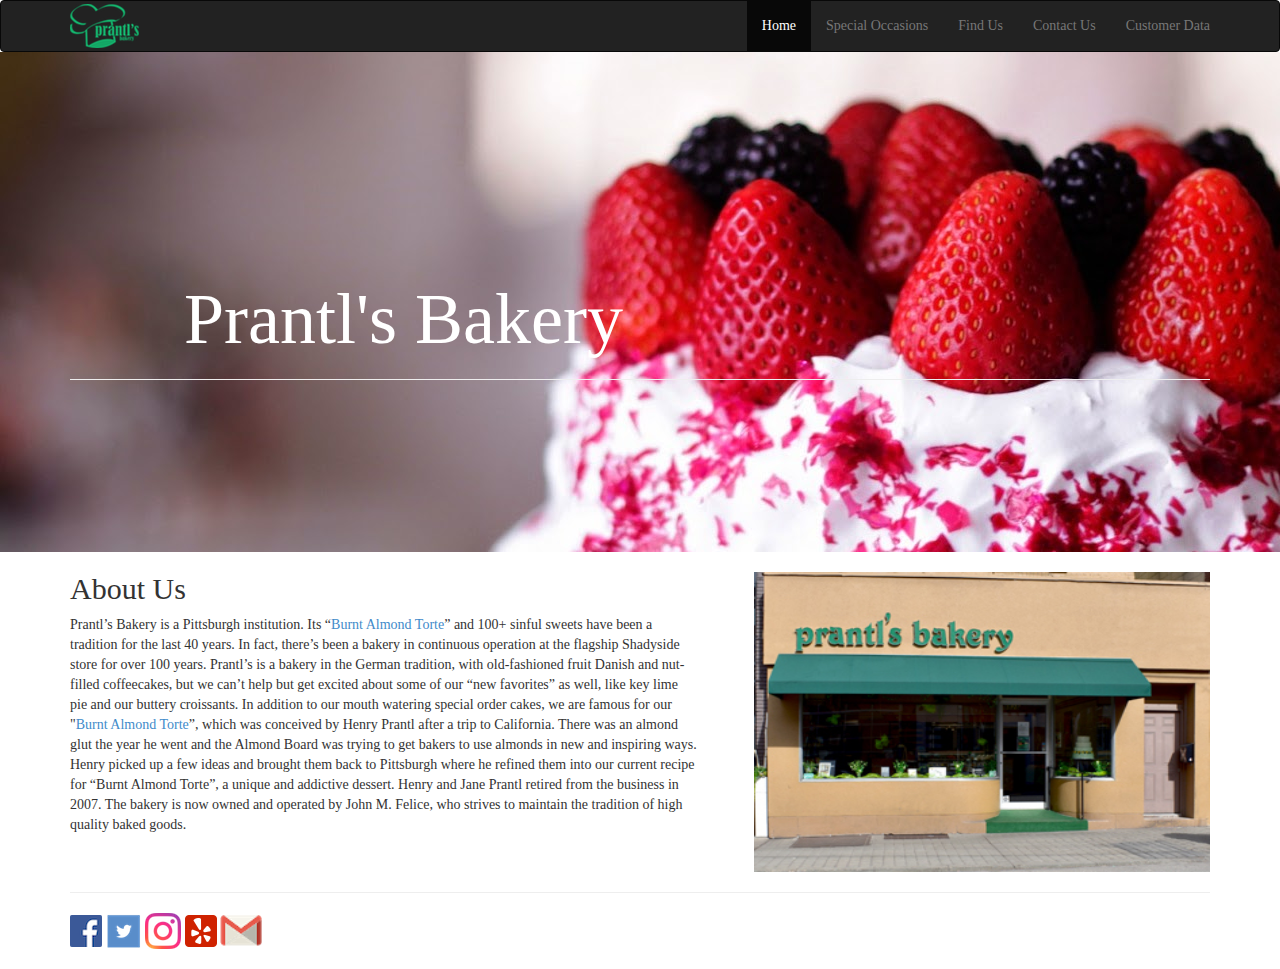
<file: index.html>
<!DOCTYPE html>
<html lang="en">

<head>
    
    <title>Prantl's Bakery</title>
    <meta charset = "utf-8">
    <meta name="author" content="Miheer Lele">
    <meta name="keywords" content="Carnegie Mellon University,Information Systems,Web Development Project">
    <meta name="description" content="Miheer Lele Web Development">

    <!-- External Links to CSS files -->
    <link rel="stylesheet" href="css/bootstrap.min.css">
    <link rel="stylesheet" media="all" type="text/css" href="css/styles.css">
    <link rel="stylesheet" media="all" type="text/css" href="css/jquery-ui.css">

    <!-- External Links to mobile CSS files -->
    <link rel="stylesheet" media="screen and (max-width: 480px)" href="css/stylemobile.css">



</head>
    <!-- I talked to Prof Q about using the Bootstrap Navbar -->
    <body>
        <div class="navbar navbar-inverse"> <!-- Bootstrap Navbar class -->
            <div class="container"> <!-- Centers the contents --> 
                <a class="navbar-brand logo-up" href="index.html"><img src="images/logo-small.png"></a>
                <ul class="nav navbar-nav navbar-right">
                    <li class="active"><a href="index.html">Home</a></li>
                    <li><a href="occasions.html">Special Occasions</a></li>
                    <li><a href="findus.html">Find Us</a></li>
                    <li><a href="contact.html">Contact Us</a></li>
                    <li><a href="employees.html">Customer Data</a></li>
                </ul>
            </div> <!-- Container -->
        </div><!-- Navbar -->

        <div id="hero-home">
            <div class="container">
                <h1>Prantl's Bakery</h1>
                <hr/>
            </div>
        </div>
        
        <div class="container">
            <div class="about">
                <h2>About Us</h2>
                <p>Prantl’s Bakery is a Pittsburgh institution. Its “<a href="torte.html">Burnt Almond Torte</a>” and 100+ sinful sweets have been a tradition for the last 40 years. In fact, there’s been a bakery in continuous operation at the flagship Shadyside store for over 100 years. Prantl’s is a bakery in the German tradition, with old-fashioned fruit Danish and nut-filled coffeecakes, but we can’t help but get excited about some of our “new favorites” as well, like key lime pie and our buttery croissants. In addition to our mouth watering special order cakes, we are famous for our "<a href="torte.html">Burnt Almond Torte</a>”, which was conceived by Henry Prantl after a trip to California. There was an almond glut the year he went and the Almond Board was trying to get bakers to use almonds in new and inspiring ways. Henry picked up a few ideas and brought them back to Pittsburgh where he refined them into our current recipe for “Burnt Almond Torte”, a unique and addictive dessert.

                Henry and Jane Prantl retired from the business in 2007. The bakery is now owned and operated by John M. Felice, who strives to maintain the tradition of high quality baked goods.</p>
            </div>
            <div class="slideshow">
                <img src="images/slideshow1.jpg" class="mySlides">
                <img src="images/slideshow2.jpg" class="mySlides">
                <img src="images/slideshow3.jpg" class="mySlides">
                <img src="images/slideshow4.jpg" class="mySlides">
            </div>
        </div><!-- container -->


    

        <footer>
            <div class="container">
                <!-- Icons from www.iconfinder.com -->
                <hr/>
                <a href="https://www.facebook.com/PrantlsBakery" target="_blank"><img src="images/facebook.png"></a>
                <a href="https://twitter.com/prantlsbakery" target="_blank"><img src="images/twitter.png"></a>
                <a href="https://www.instagram.com/prantls_bakery/" target="_blank"><img src="images/instagram.png"></a>
                <a href="https://www.yelp.com/biz/prantls-bakery-pittsburgh" target="_blank"><img src="images/yelp.png"></a>
                <a href="contact.html"><img src="images/email.png"></a>
            </div>

        </footer>
    


    </body>

    <!-- External Javascript Links -->
    <!-- These are at the bottom because the slideshow breaks if they are not -->
    <script type="text/javascript" src="js/jquery-3.2.1.min.js"></script>
    <script type="text/javascript" src="js/scripts.js"></script>
    <script type="text/javascript" src="js/jquery-ui.js"></script>

</html>
</file>
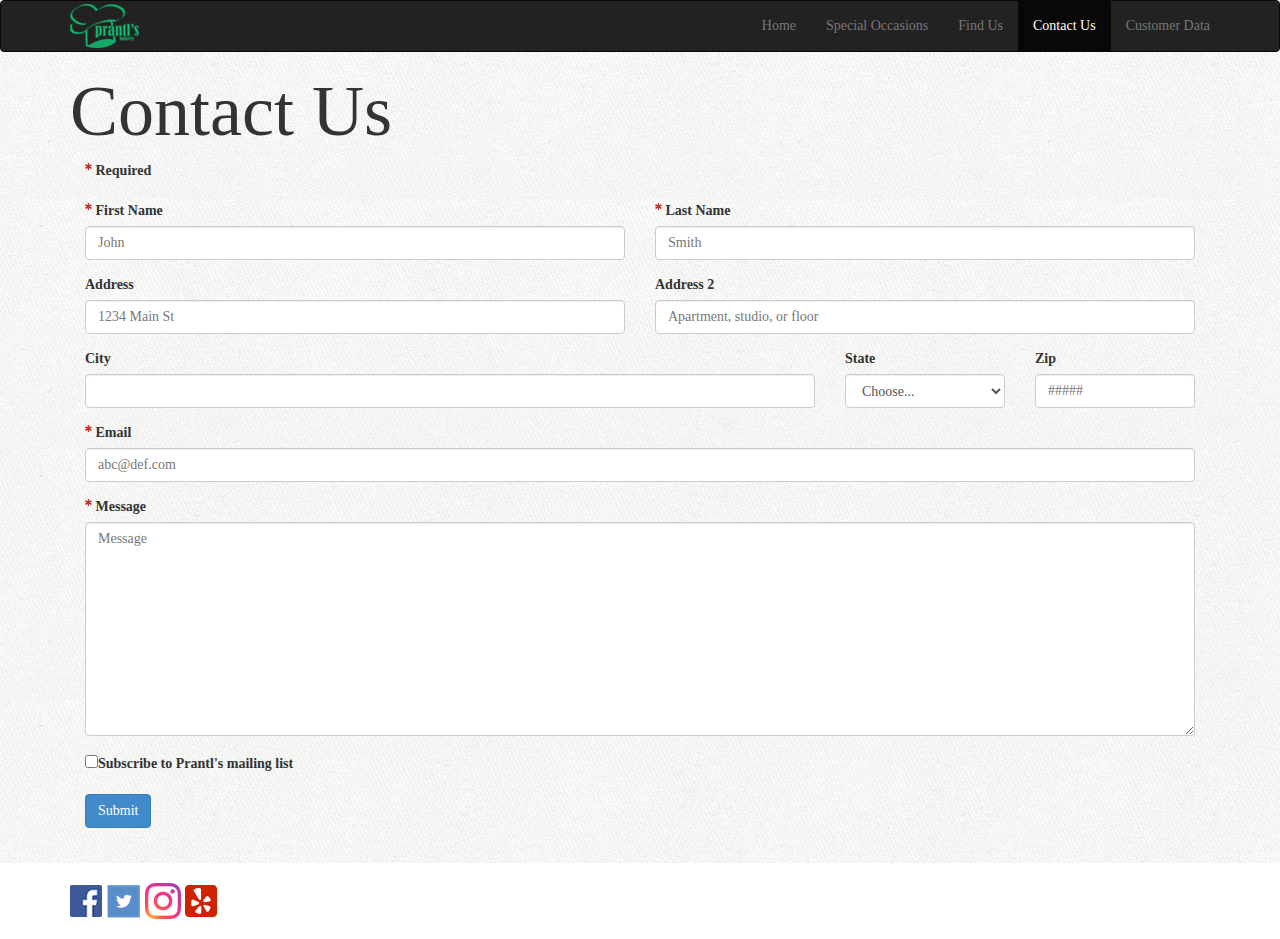
<file: contact.html>
<!DOCTYPE html>
<html lang="en">

<head>
    
    <title>Contact Us</title>
    <meta charset = "utf-8">
    <meta name="author" content="Miheer Lele">
    <meta name="keywords" content="Carnegie Mellon University,Information Systems,Web Development Project">
    <meta name="description" content="Miheer Lele Web Development">

    <!-- External Links to CSS files -->
    <link rel="stylesheet" href="css/bootstrap.min.css">
    <link rel="stylesheet" media="all" type="text/css" href="css/styles.css">
    <link rel="stylesheet" media="all" type="text/css" href="css/jquery-ui.css">

</head>
    <!-- I talked to Prof Q about using the Bootstrap Navbar -->
    <body>
        <div class="navbar navbar-inverse"> <!-- Bootstrap Navbar class -->
            <div class="container"> <!-- Centers the contents --> 
                <a class="navbar-brand logo-up" href="index.html"><img src="images/logo-small.png"></a>
                <ul class="nav navbar-nav navbar-right">
                    <li><a href="index.html">Home</a></li>
                    <li><a href="occasions.html">Special Occasions</a></li>
                    <li><a href="findus.html">Find Us</a></li>
                    <li class="active"><a href="contact.html">Contact Us</a></li>
                    <li><a href="employees.html">Customer Data</a></li>
                </ul>
            </div> <!-- Container -->
        </div><!-- Navbar -->

        <div id="hero-findus">
            <div class="container">
                <h2>Contact Us</h2>
                <!-- Classes taken from https://getbootstrap.com/docs/4.0/components/forms/ -->
                <form action="mailto:infoneeded@prantlsbakery.com">
                    
                    <div class="form-row">
                        <div class="form-group col-sm-12">
                            <img src="images/required.png">
                            <label>Required</label>
                        </div><!-- Col -->
                    </div><!-- Row -->
                    <div class="form-row">
                        <div class="form-group col-sm-6">
                            <img src="images/required.png">
                            <label>First Name</label>
                            <input type="text" name="firstname" placeholder="John" class="form-control" required>
                        </div><!-- Col -->
                        <div class="form-group col-sm-6">
                            <img src="images/required.png">
                            <label>Last Name</label>
                            <input type="text" name="lastname" class="form-control" placeholder="Smith" required>
                        </div>
                    </div><!-- Row -->
                    <div class="form-row">
                        <div class="form-group col-sm-6">
                            <label>Address</label>
                            <input type="text" class="form-control" placeholder="1234 Main St">
                        </div>
                        <div class="form-group col-sm-6">
                            <label>Address 2</label>
                            <input type="text" class="form-control" placeholder="Apartment, studio, or floor">
                        </div>
                    </div>
                    <div class="form-row">
                        <div class="form-group col-sm-8">
                            <label>City</label>
                            <input type="text" class="form-control">
                        </div>
                        <div class="form-group col-sm-2">
                            <label>State</label>
                            <select id="inputState" class="form-control">
                                <option selected>Choose...</option>
                                <option>Pennsylvania</option>
                                <option>New York</option>
                                <option>Ohio</option>
                                <option>Virginia</option>
                            </select>
                        </div>
                        <div class="form-group col-sm-2">
                            <label>Zip</label>
                            <input type="text" pattern="[0-9]{5}" name="zipcode" placeholder="#####" maxlength="5" class="form-control"">
                        </div>
                    </div>
                    <div class="form-row">
                        <div class="form-group col-sm-12">
                            <img src="images/required.png">
                            <label>Email</label>
                            <input type="email" name="email" class="form-control" placeholder="abc@def.com" required>
                        </div>
                    </div>
                    <div class="form-row">
                        <div class="form-group col-sm-12">
                            <img src="images/required.png">
                            <label>Message</label>
                            <textarea rows="10" cols="50" required class="form-control" placeholder="Message"></textarea>
                        </div>
                    </div>
                    <div class="form-row">
                        <div class="form-group col-sm-12">
                            <input type="checkbox" name="subscribe"><label>Subscribe to Prantl's mailing list</label>
                        </div>
                    </div>
                    <div class="form-row">
                        <div class="form-group col-sm-12">
                            <button type="submit" class="btn btn-primary">Submit</button>
                        </div>
                    </div>
                </form>
            </div><br/>
        </div>
        <br/>


        <footer>
            <div class="container">
                <!-- Icons from www.iconfinder.com -->
                <a href="https://www.facebook.com/PrantlsBakery" target="_blank"><img src="images/facebook.png"></a>
                <a href="https://twitter.com/prantlsbakery" target="_blank"><img src="images/twitter.png"></a>
                <a href="https://www.instagram.com/prantls_bakery/" target="_blank"><img src="images/instagram.png"></a>
                <a href="https://www.yelp.com/biz/prantls-bakery-pittsburgh" target="_blank"><img src="images/yelp.png"></a>
            </div>

        </footer>
    



    </body>

    <!-- External Javascript Links -->
    <script type="text/javascript" src="js/jquery-3.2.1.min.js"></script>
    <script type="text/javascript" src="js/scripts.js"></script>
    <script type="text/javascript" src="js/jquery-ui.js"></script>

</html>
</file>
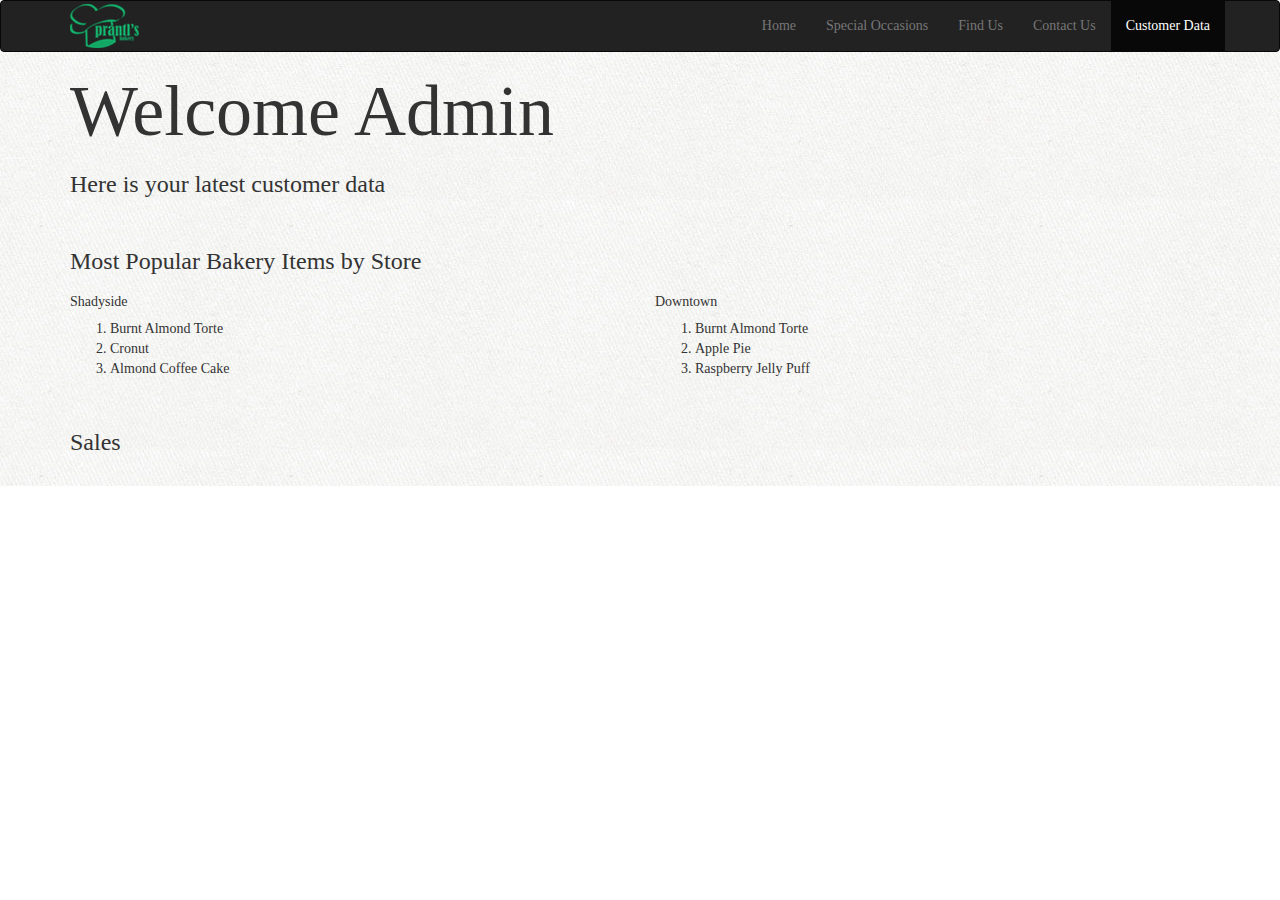
<file: employees.html>
<!DOCTYPE html>
<html lang="en">

<head>
    
    <title>Customer Data</title>
    <meta charset = "utf-8">
    <meta name="author" content="Miheer Lele">
    <meta name="keywords" content="Carnegie Mellon University,Information Systems,Web Development Project">
    <meta name="description" content="Miheer Lele Web Development">

    <!-- External Links to CSS files -->
    <link rel="stylesheet" href="css/bootstrap.min.css">
    <link rel="stylesheet" media="all" type="text/css" href="css/styles.css">
    <link rel="stylesheet" media="all" type="text/css" href="css/jquery-ui.css">



</head>
    <!-- I talked to Prof Q about using the Bootstrap Navbar -->
    <body>
        <div class="navbar navbar-inverse"> <!-- Bootstrap Navbar class -->
            <div class="container"> <!-- Centers the contents --> 
                <a class="navbar-brand logo-up" href="index.html"><img src="images/logo-small.png"></a>
                <ul class="nav navbar-nav navbar-right">
                    <li><a href="index.html">Home</a></li>
                    <li><a href="occasions.html">Special Occasions</a></li>
                    <li><a href="findus.html">Find Us</a></li>
                    <li><a href="contact.html">Contact Us</a></li>
                    <li class="active"><a href="employees.html">Customer Data</a></li>
                </ul>
            </div> <!-- Container -->
        </div><!-- Navbar -->

        <div id="hero-findus">
            <div class="container">
                <h2>Welcome Admin</h2>
                <h3>Here is your latest customer data</h3>
                <div id="container-graph3"></div>
                <br/>
                <h3>Most Popular Bakery Items by Store</h3>
                <div class="row">
                    <div class="col-sm-6">
                        <h5>Shadyside</h5>
                        <ol>
                            <li>Burnt Almond Torte</li>
                            <li>Cronut</li>
                            <li>Almond Coffee Cake</li>
                        </ol>
                    </div>
                    <div class="col-sm-6">
                        <h5>Downtown</h5>
                        <ol>
                            <li>Burnt Almond Torte</li>
                            <li>Apple Pie</li>
                            <li>Raspberry Jelly Puff</li>
                        </ol>
                    </div><!-- Col -->
                </div><!-- Row -->
                <br/>
                <h3>Sales</h3>
                <div id="container-graph4"></div>
                <br/>
            </div><!-- Container -->
        </div><!-- Admin -->

    


    </body>
    <!-- External Javascript Links -->
    <script type="text/javascript" src="js/jquery-3.2.1.min.js"></script>
    <script type="text/javascript" src="js/scripts.js"></script>
    <script type="text/javascript" src="js/jquery-ui.js"></script>
    <script src="https://code.highcharts.com/highcharts.js"></script>
    <script src="https://code.highcharts.com/modules/exporting.js"></script>
    <script type="text/javascript">
    $(function(){
        $("#container-graph3").highcharts({
            chart: {
                plotBackgroundColor: null,
                plotBorderWidth: null,
                plotShadow: false,
                type: 'pie'
            },
            title: {
                text: 'Most Popular Bakery Items'
            },
            subtitle:{
                text: "Feburary 2018"
            },
            tooltip: {
                pointFormat: '{series.name}: <b>{point.percentage:.1f}%</b>'
            },
            plotOptions: {
                pie: {
                    allowPointSelect: true,
                    cursor: 'pointer',
                    dataLabels: {
                        enabled: true,
                        format: '<b>{point.name}</b>: {point.percentage:.1f} %',
                        style: {
                            color: (Highcharts.theme && Highcharts.theme.contrastTextColor) || 'black'
                        }
                    }
                }
            },
            series: [{
                name: 'Percent of Sales',
                colorByPoint: true,
                data: [{
                        name: 'Burnt Almond Torte',
                        y: 35.88,
                        sliced: true,
                        selected: true
                    }, {
                        name: 'Apple Pie',
                        y: 24.71
                    }, {
                        name: 'Cronut',
                        y: 13.42
                    }, {
                        name: 'Raspberry Jelly Puff',
                        y: 7.12
                    }, {
                        name: 'Coconut Macaroon',
                        y: 5.11
                    }, {
                        name: 'Almond Coffee Cake',
                        y: 4.20
                    }, {
                        name: 'Toasted Almond Gobs',
                        y: 4.18
                    }, {
                        name: 'Marble Cake',
                        y: 3.36
                    }, {
                        name: 'Cinnamon Bread',
                        y: 2.02
                    }]
                }]
            });
        });
    </script>
    <script type="text/javascript">
    $(function(){
        $("#container-graph4").highcharts({
            chart: {
                plotBackgroundColor: null,
                plotBorderWidth: null,
                plotShadow: false,
                type: 'pie'
            },
            title: {
                text: 'Sales by Outlet'
            },
            subtitle:{
                text: "Feburary 2018"
            },
            tooltip: {
                pointFormat: '{series.name}: <b>{point.percentage:.1f}%</b>'
            },
            plotOptions: {
                pie: {
                    allowPointSelect: true,
                    cursor: 'pointer',
                    dataLabels: {
                        enabled: true,
                        format: '<b>{point.name}</b>: {point.percentage:.1f} %',
                        style: {
                            color: (Highcharts.theme && Highcharts.theme.contrastTextColor) || 'black'
                        }
                    }
                }
            },
            series: [{
                name: 'Sales',
                colorByPoint: true,
                data: [{
                        name: 'Shadyside',
                        y: 47.88,
                        sliced: true,
                        selected: true
                    }, {
                        name: 'Downtown',
                        y: 32.49
                    }, {
                        name: 'Online',
                        y: 19.63
                    }]
                }]
            });
        });
    </script>


</html>
</file>
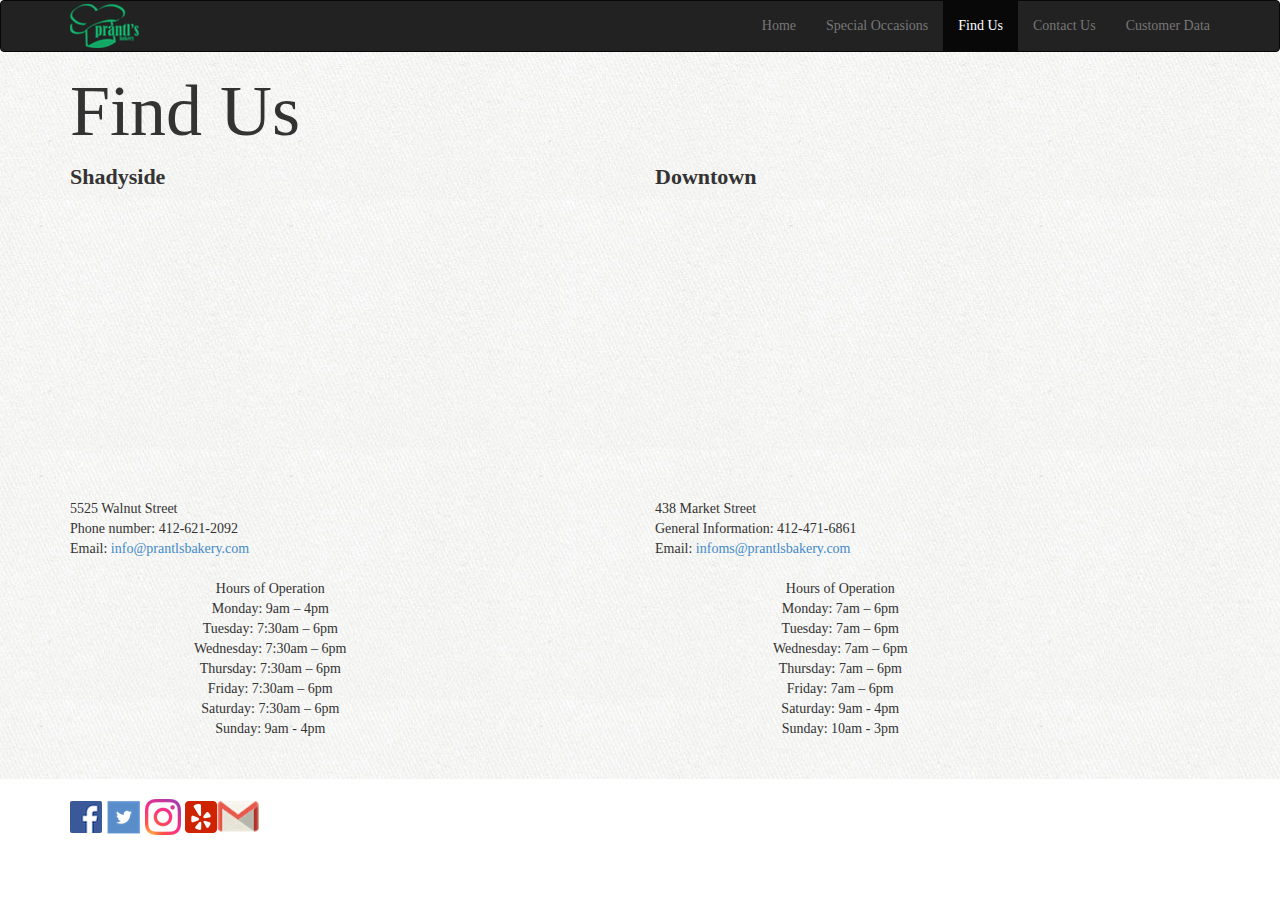
<file: findus.html>
<!DOCTYPE html>
<html lang="en">

<head>
    
    <title>Find Us</title>
    <meta charset = "utf-8">
    <meta name="author" content="Miheer Lele">
    <meta name="keywords" content="Carnegie Mellon University,Information Systems,Web Development Project">
    <meta name="description" content="Miheer Lele Web Development">

    <!-- External Links to CSS files -->
    <link rel="stylesheet" href="css/bootstrap.min.css">
    <link rel="stylesheet" media="all" type="text/css" href="css/styles.css">
    <link rel="stylesheet" media="all" type="text/css" href="css/jquery-ui.css">
    
    

</head>
    <!-- I talked to Prof Q about using the Bootstrap Navbar -->
    <body>
        <div class="navbar navbar-inverse"> <!-- Bootstrap Navbar class -->
            <div class="container"> <!-- Centers the contents --> 
                <a class="navbar-brand logo-up" href="index.html"><img src="images/logo-small.png"></a>
                <ul class="nav navbar-nav navbar-right">
                    <li><a href="index.html">Home</a></li>
                    <li><a href="occasions.html">Special Occasions</a></li>
                    <li class="active"><a href="findus.html">Find Us</a></li>
                    <li><a href="contact.html">Contact Us</a></li>
                    <li><a href="employees.html">Customer Data</a></li>
                </ul>
            </div> <!-- Container -->
        </div><!-- Navbar -->

        <div id="hero-findus">
            <div class="container">
                <h2>Find Us</h2>
                <table>
                    <tr>
                        <th>Shadyside</th>
                        <th>Downtown</th>
                    </tr>
                    <tr>
                        <td><iframe src="https://www.google.com/maps/embed?pb=!1m18!1m12!1m3!1d3036.069695157282!2d-79.93505158445194!3d40.451594379361154!2m3!1f0!2f0!3f0!3m2!1i1024!2i768!4f13.1!3m3!1m2!1s0x8834f211aed70341%3A0x10db72884d553d04!2sPrantl&#39;s+Bakery!5e0!3m2!1sen!2sus!4v1521587140682" width="400" height="300" frameborder="0" style="border:0" allowfullscreen></iframe></td>
                        <td><iframe src="https://www.google.com/maps/embed?pb=!1m18!1m12!1m3!1d3036.542356955936!2d-80.00426918445221!3d40.44113147936244!2m3!1f0!2f0!3f0!3m2!1i1024!2i768!4f13.1!3m3!1m2!1s0x8834f15696baf219%3A0x9e8bccef10009784!2sPrantl&#39;s+Bakery!5e0!3m2!1sen!2sus!4v1521587097061" width="400" height="300" frameborder="0" style="border:0" allowfullscreen></iframe></td>
                    </tr>
                    <tr>
                        <td>5525 Walnut Street</td>
                        <td>438 Market Street</td>
                    </tr>
                    <tr>
                        <td>Phone number: 412-621-2092</td>
                        <td>General Information: 412-471-6861</td>
                    </tr>
                    <tr>
                        <td>Email: <a href="mailto:info@prantlsbakery.com">info@prantlsbakery.com</a></td>
                        <td>Email: <a href="mailto:infoms@prantlsbakery.com">infoms@prantlsbakery.com</a></td>
                    </tr>
                </table>
                <br/>
                <table class="center">
                    <tr>
                        <td>Hours of Operation</td>
                        <td>Hours of Operation</td>
                    </tr>
                    <tr>
                        <td>Monday: 9am – 4pm</td>
                        <td>Monday: 7am – 6pm</td>
                    </tr>
                    <tr>
                        <td>Tuesday: 7:30am – 6pm</td>
                        <td>Tuesday: 7am – 6pm</td>
                    </tr>
                    <tr>
                        <td>Wednesday: 7:30am – 6pm</td>
                        <td>Wednesday: 7am – 6pm</td>
                    </tr>
                    <tr>
                        <td>Thursday: 7:30am – 6pm</td>
                        <td>Thursday: 7am – 6pm</td>
                    </tr>
                    <tr>
                        <td>Friday: 7:30am – 6pm</td>
                        <td>Friday: 7am – 6pm</td>
                    </tr>
                    <tr>
                        <td>Saturday: 7:30am – 6pm</td>
                        <td>Saturday: 9am - 4pm</td>
                    </tr>
                    <tr>
                        <td>Sunday: 9am - 4pm</td>
                        <td>Sunday: 10am - 3pm</td>
                    </tr>
                </table>
                <br/>
                <div id="container-graph1"></div>
                <div id="container-graph2"></div>

            </div>
        </div>
        <br/>

        <footer>
            <div class="container">
                <!-- Icons from www.iconfinder.com -->
                <a href="https://www.facebook.com/PrantlsBakery" target="_blank"><img src="images/facebook.png"></a>
                <a href="https://twitter.com/prantlsbakery" target="_blank"><img src="images/twitter.png"></a>
                <a href="https://www.instagram.com/prantls_bakery/" target="_blank"><img src="images/instagram.png"></a>
                <a href="https://www.yelp.com/biz/prantls-bakery-pittsburgh" target="_blank"><img src="images/yelp.png"></a
                <a href="contact.html"><img src="images/email.png"></a>

            </div>

        </footer>
    


    </body>

    <!-- External Javascript Links -->
    <script type="text/javascript" src="js/jquery-3.2.1.min.js"></script>
    <script type="text/javascript" src="js/scripts.js"></script>
    <script type="text/javascript" src="js/jquery-ui.js"></script>
    <script src="http://code.highcharts.com/highcharts.js"></script>
    <script src="http://code.highcharts.com/modules/exporting.js"></script>
    <script type="text/javascript">
    $(function(){
        $("#container-graph1").highcharts({
            title: {
                text: "Popular times for Prantl's Bakery"
            },

            subtitle: {
                text: 'Shadyside Location'
            },

            yAxis: {
                title: {
                    text: 'Number of People'
                }
            },

            xAxis: {
                    title: {
                        text: "Time"
                },
                categories: ["7am", "8am", "9am", "10am", "11am", "12pm", "1pm",                        "2pm", "3pm", "4pm", "5pm"]
            },

            tooltip: {
                valueSuffix: " people per day (on average)"
            },

            legend: {
                layout: 'vertical',
                align: 'right',
                verticalAlign: 'middle'
            },


            series: [{
                    name: "Shadyside",
                data: [10,8,24,5,7,32,16,18,27,39,32]
            }],
        });
    });
    </script>
    <script type="text/javascript">
    $(function(){
        $("#container-graph2").highcharts({
            title: {
                text: "Popular times for Prantl's Bakery"
            },

            subtitle: {
                text: 'Downtown Location'
            },

            yAxis: {
                title: {
                    text: 'Number of People'
                }
            },

            xAxis: {
                    title: {
                        text: "Time"
                },
                categories: ["7am", "8am", "9am", "10am", "11am", "12pm", "1pm",                        "2pm", "3pm", "4pm", "5pm"]
            },

            tooltip: {
                valueSuffix: " people per day (on average)"
            },

            legend: {
                layout: 'vertical',
                align: 'right',
                verticalAlign: 'middle'
            },


            series: [{
                    name: "Downtown",
                data: [24,12,16,8,11,19,15,18,13,21,35]
            }],
        });
    });
    </script>

</html>
</file>
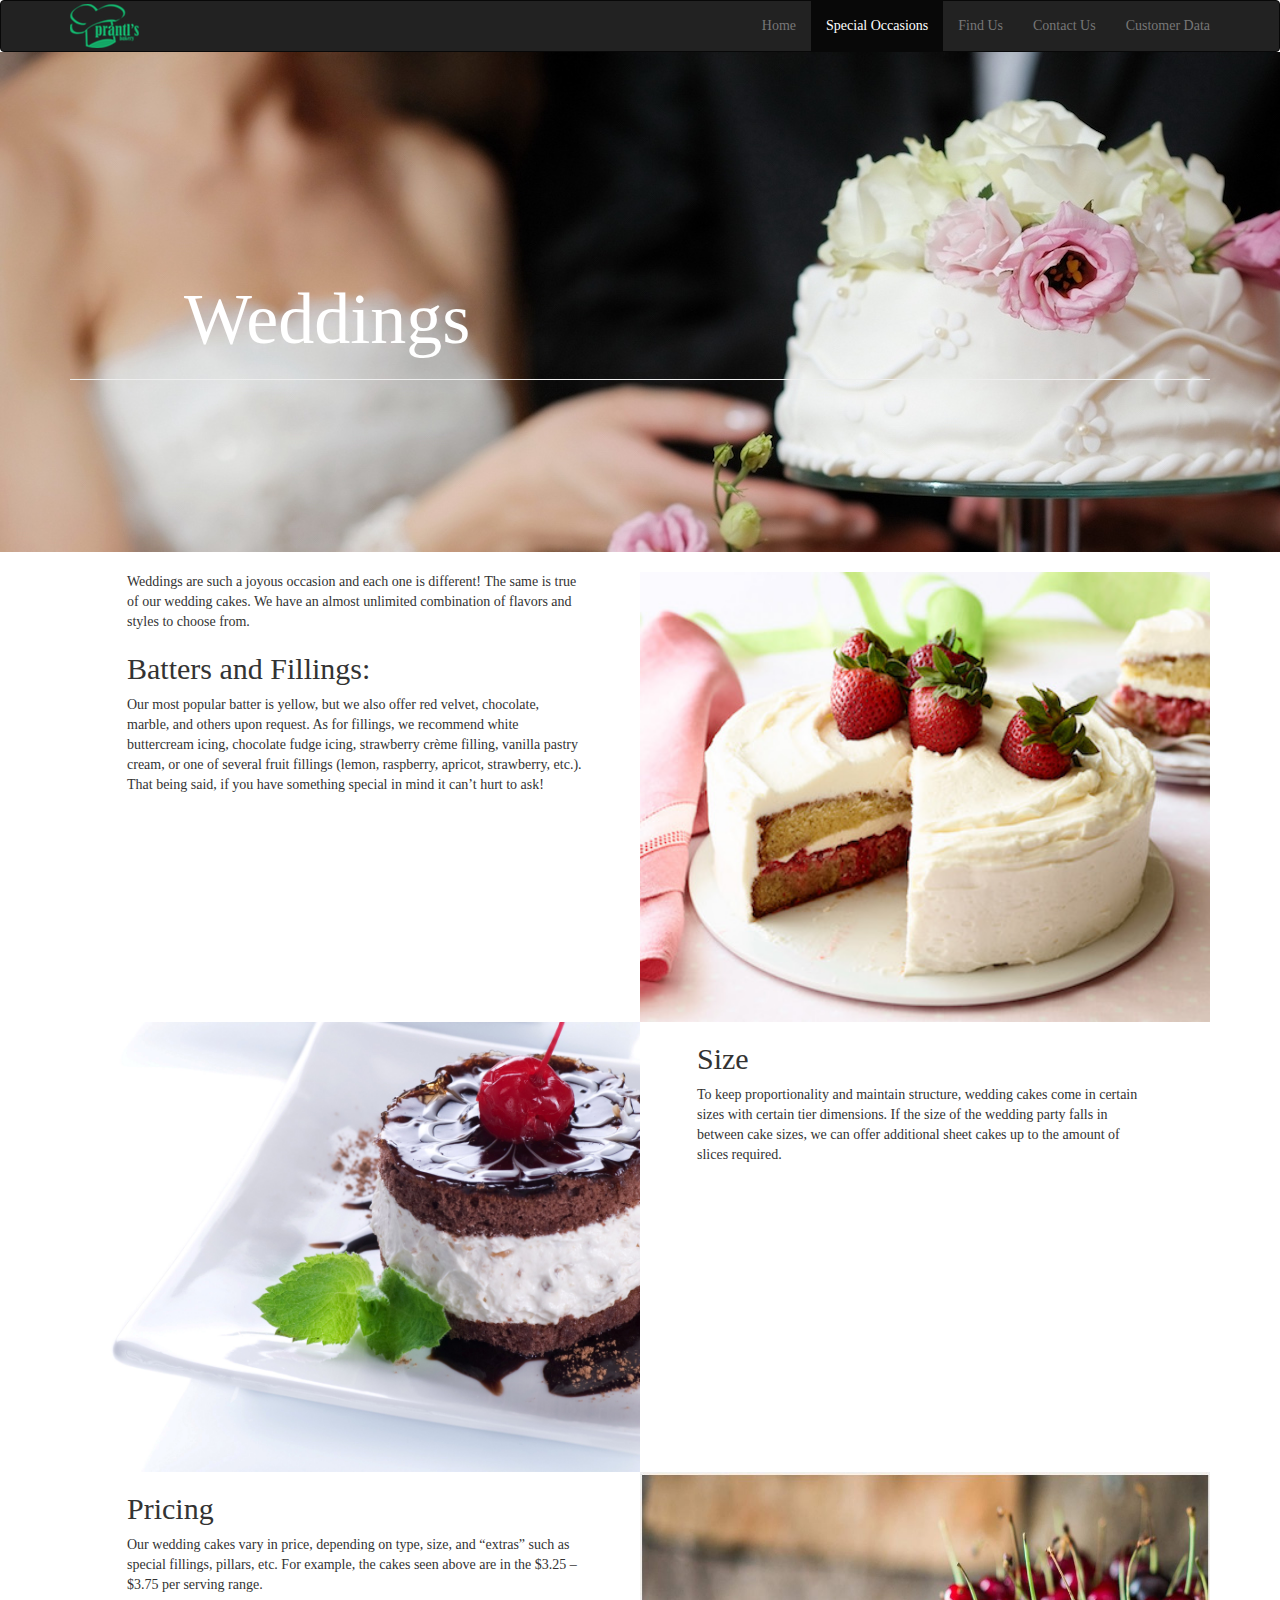
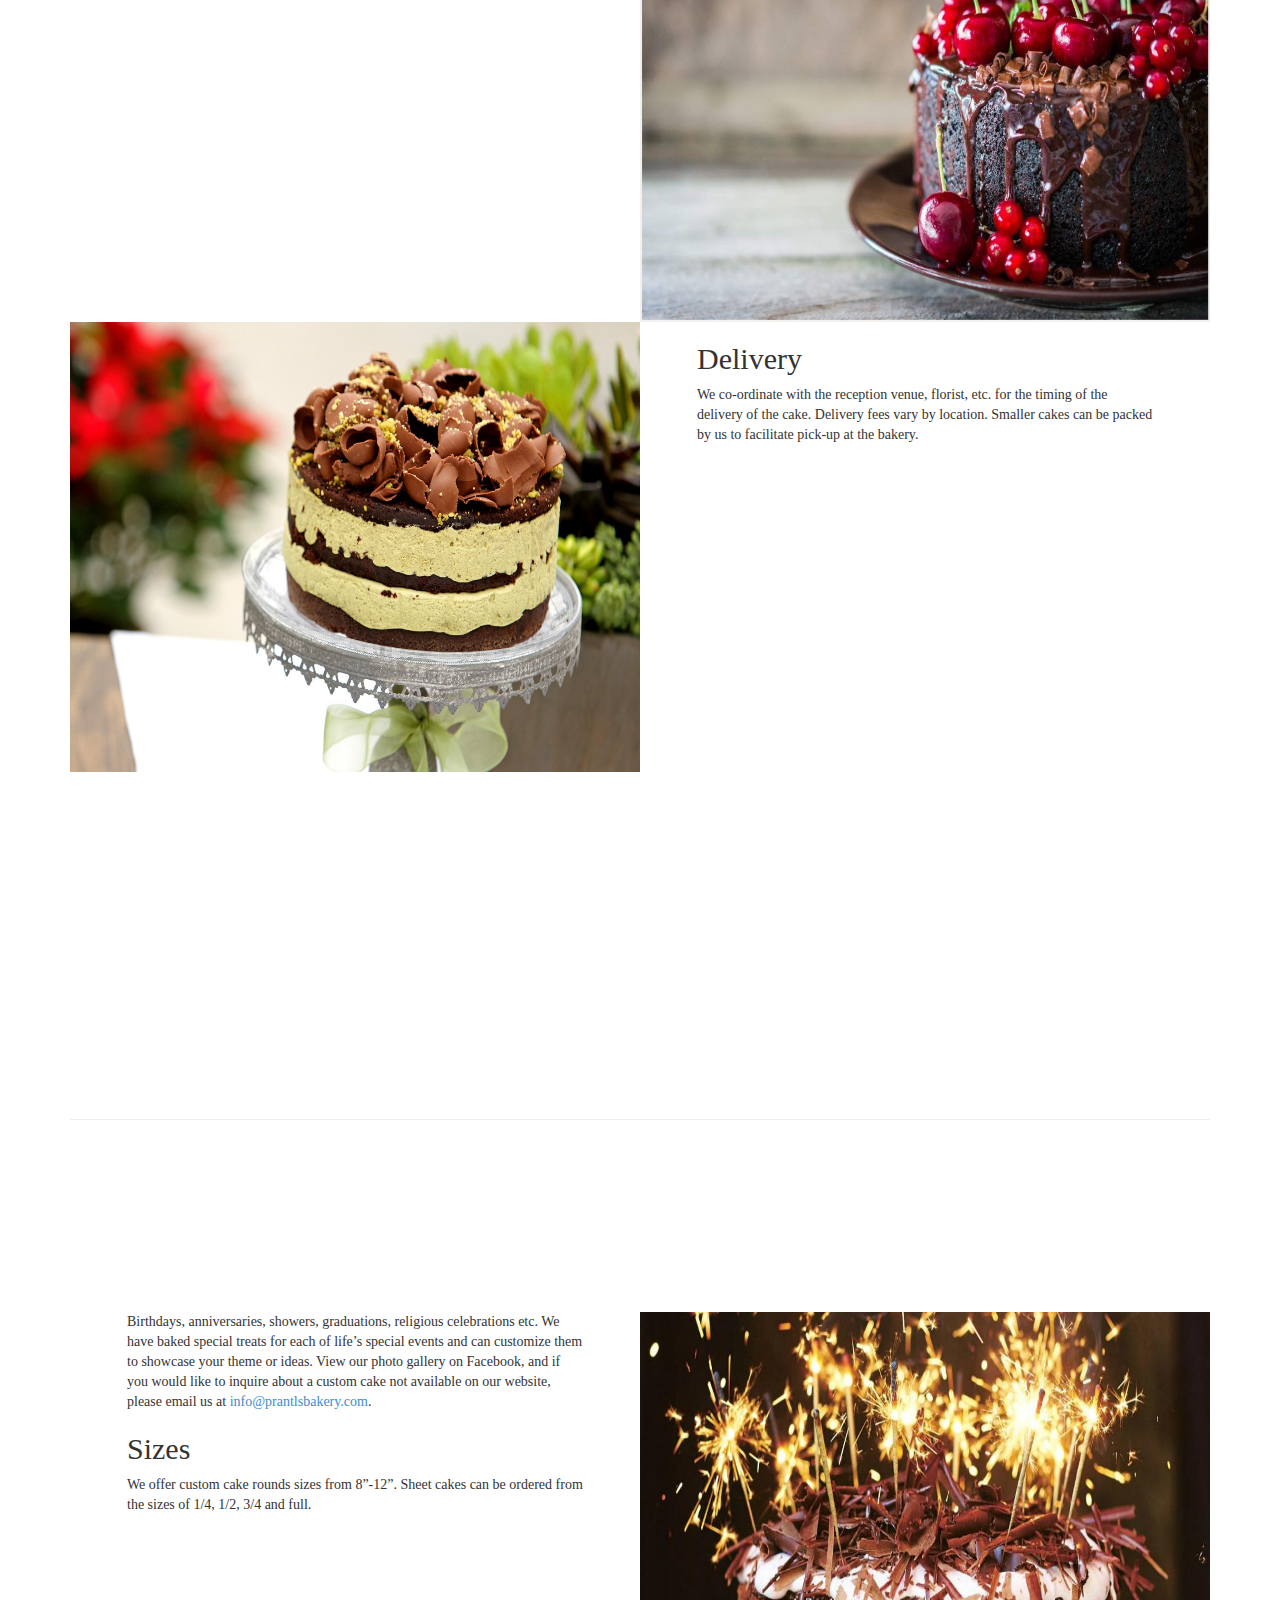
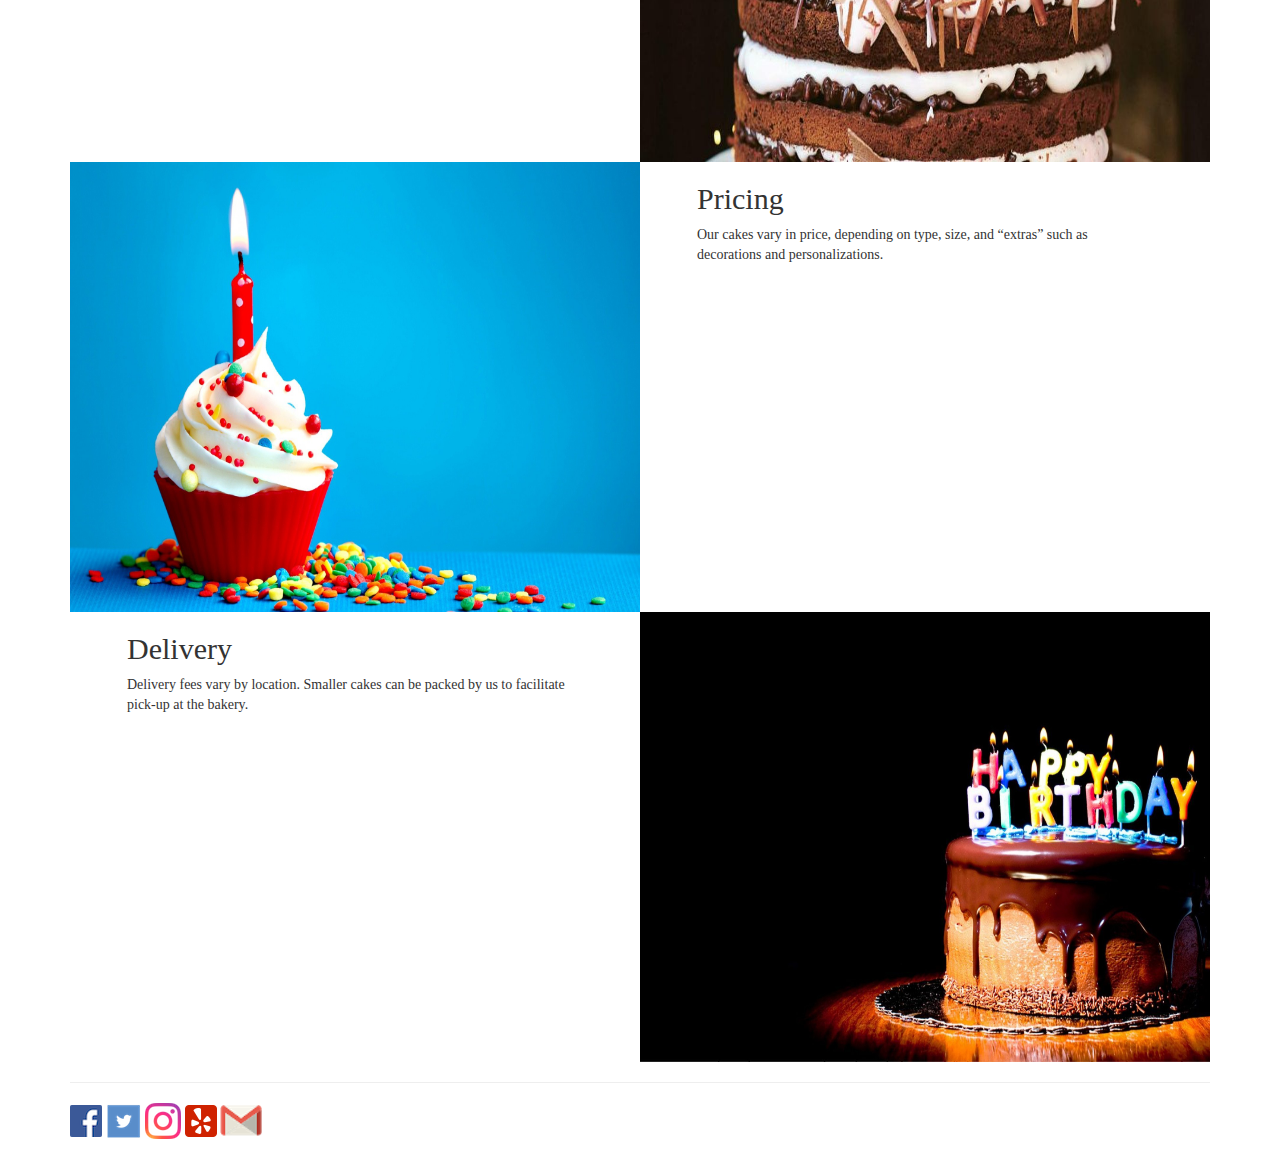
<file: occasions.html>
<!DOCTYPE html>
<html lang="en">

<head>
    
    <title>Special Occasions</title>
    <meta charset = "utf-8">
    <meta name="author" content="Miheer Lele">
    <meta name="keywords" content="Carnegie Mellon University,Information Systems,Web Development Project">
    <meta name="description" content="Miheer Lele Web Development">

    <!-- External Links to CSS files -->
    <link rel="stylesheet" href="css/bootstrap.min.css">
    <link rel="stylesheet" media="all" type="text/css" href="css/styles.css">
    <link rel="stylesheet" media="all" type="text/css" href="css/jquery-ui.css">
    

</head>
    <!-- I talked to Prof Q about using the Bootstrap Navbar -->
    <body>
        <div class="navbar navbar-inverse"> <!-- Bootstrap Navbar class -->
            <div class="container"> <!-- Centers the contents --> 
                <a class="navbar-brand logo-up" href="index.html"><img src="images/logo-small.png"></a>
                <ul class="nav navbar-nav navbar-right">
                    <li><a href="index.html">Home</a></li>
                    <li class="active"><a href="occasions.html">Special Occasions</a></li>
                    <li><a href="findus.html">Find Us</a></li>
                    <li><a href="contact.html">Contact Us</a></li>
                    <li><a href="employees.html">Customer Data</a></li>
                </ul>
            </div> <!-- Container -->
        </div><!-- Navbar -->

        <div id="hero-occasions">
            <div class="container">
                <h1>Weddings</h1>
                <hr/>
            </div>
        </div>
        <br/>

        <div class="container"> 
            <div class="wedding-left">
                <p>Weddings are such a joyous occasion and each one is different! The same is true of our wedding cakes. We have an almost unlimited combination of flavors and styles to choose from.</p>
                <h2>Batters and Fillings:</h2>
                <p>Our most popular batter is yellow, but we also offer red velvet, chocolate, marble, and others upon request. As for fillings, we recommend white buttercream icing, chocolate fudge icing, strawberry crème filling, vanilla pastry cream, or one of several fruit fillings (lemon, raspberry, apricot, strawberry, etc.). That being said, if you have something special in mind it can’t hurt to ask!</p>
            </div>
            <img src="images/wedding1.jpg" class="wedding-right-img">

            <div class="wedding-right">
                <h2>Size</h2>
                <p>To keep proportionality and maintain structure, wedding cakes come in certain sizes with certain tier dimensions. If the size of the wedding party falls in between cake sizes, we can offer additional sheet cakes up to the amount of slices required.</p>
            </div>
            <img src="images/wedding2.jpg" class="wedding-left-img">

            <div class="wedding-left">
                <h2>Pricing</h2>
                <p>Our wedding cakes vary in price, depending on type, size, and “extras” such as special fillings, pillars, etc. For example, the cakes seen above are in the $3.25 – $3.75 per serving range.</p>
            </div>
            <img src="images/wedding3.jpg" class="wedding-right-img">

            <div class="wedding-right">
                <h2>Delivery</h2>
                <p>We co-ordinate with the reception venue, florist, etc. for the timing of the delivery of the cake. Delivery fees vary by location. Smaller cakes can be packed by us to facilitate pick-up at the bakery.</p>
            </div>
            <img src="images/wedding4.jpg" class="wedding-left-img">

        </div>

        <div id="hero2-occasions">
            <div class="container">
                <h1>Celebrations</h1>
                <hr/>
            </div>
        </div>
        <br/>

        <div class="container">
            <div class="wedding-left">
                <p>Birthdays, anniversaries, showers, graduations, religious celebrations etc. We have baked special treats for each of life’s special events and can customize them to showcase your theme or ideas. View our photo gallery on Facebook, and if you would like to inquire about a custom cake not available on our website, please email us at <a href="mailto:info@prantlsbakery.com">info@prantlsbakery.com</a>.</p>
                <h2>Sizes</h2>
                <p>We offer custom cake rounds sizes from 8”-12”. Sheet cakes can be ordered from the sizes of 1/4, 1/2, 3/4 and full.</p>
            </div>
            <img src="images/celebration1.jpg" class="wedding-right-img">

            <div class="wedding-right">
                <h2>Pricing</h2>
                <p>Our cakes vary in price, depending on type, size, and “extras” such as decorations and personalizations. </p>
            </div>
            <img src="images/celebration2.jpg" class="wedding-left-img">

            <div class="wedding-left">
                <h2>Delivery</h2>
                <p>Delivery fees vary by location. Smaller cakes can be packed by us to facilitate pick-up at the bakery.</p>
            </div>
            <img src="images/celebration3.jpg" class="wedding-right-img">
        </div>


        <footer>
            <div class="container">
                <!-- Icons from www.iconfinder.com -->
                <hr/>
                <a href="https://www.facebook.com/PrantlsBakery" target="_blank"><img src="images/facebook.png"></a>
                <a href="https://twitter.com/prantlsbakery" target="_blank"><img src="images/twitter.png"></a>
                <a href="https://www.instagram.com/prantls_bakery/" target="_blank"><img src="images/instagram.png"></a>
                <a href="https://www.yelp.com/biz/prantls-bakery-pittsburgh" target="_blank"><img src="images/yelp.png"></a>
                <a href="contact.html"><img src="images/email.png"></a>
            </div>

        </footer>
    


    </body>

    <!-- External Javascript Links -->
    <script type="text/javascript" src="js/jquery-3.2.1.min.js"></script>
    <script type="text/javascript" src="js/scripts.js"></script>
    <script type="text/javascript" src="js/jquery-ui.js"></script>

</html>
</file>
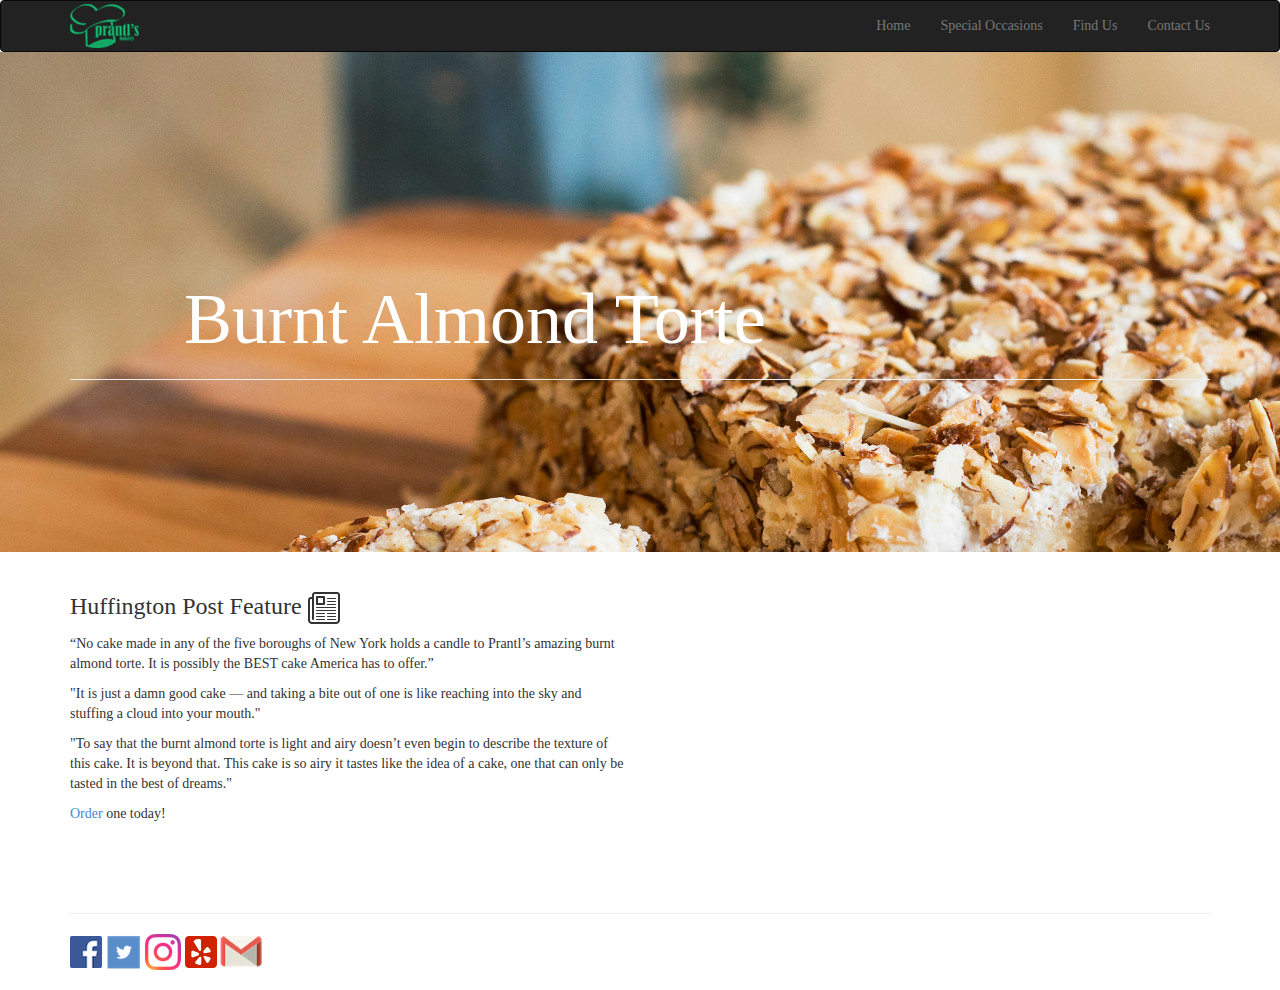
<file: torte.html>
<!DOCTYPE html>
<html lang="en">

<head>
    
    <title>Burnt Almond Torte</title>
    <meta charset = "utf-8">
    <meta name="author" content="Miheer Lele">
    <meta name="keywords" content="Carnegie Mellon University,Information Systems,Web Development Project">
    <meta name="description" content="Miheer Lele Web Development">

    <!-- External Links to CSS files -->
    <link rel="stylesheet" href="css/bootstrap.min.css">
    <link rel="stylesheet" media="all" type="text/css" href="css/styles.css">
    <link rel="stylesheet" media="all" type="text/css" href="css/jquery-ui.css">

</head>
    <!-- I talked to Prof Q about using the Bootstrap Navbar -->
    <body>
        <div class="navbar navbar-inverse"> <!-- Bootstrap Navbar class -->
            <div class="container"> <!-- Centers the contents --> 
                <a class="navbar-brand logo-up" href="index.html"><img src="images/logo-small.png"></a>
                <ul class="nav navbar-nav navbar-right">
                    <li><a href="index.html">Home</a></li>
                    <li><a href="occasions.html">Special Occasions</a></li>
                    <li><a href="findus.html">Find Us</a></li>
                    <li><a href="contact.html">Contact Us</a></li>
                </ul>
            </div> <!-- Container -->
        </div><!-- Navbar -->

        <div id="hero-torte">
            <div class="container">
                <h1>Burnt Almond Torte</h1>
                <hr/>
            </div>
        </div>
        <br/>

        <div class="container">
            <div class="row">
                <div class="col-sm-6">
                    <!-- Icon from IconFinder -->
                    <h3>Huffington Post Feature <a href="http://www.huffingtonpost.com/2014/04/14/prantls-torte-cake-almond_n_5133580.html"><img src="images/news.png"></a></h3>
                    <p>“No cake made in any of the five boroughs of New York holds a candle to Prantl’s amazing burnt almond torte. It is possibly the BEST cake America has to offer.”</p>
                    <p>"It is just a damn good cake — and taking a bite out of one is like reaching into the sky and stuffing a cloud into your mouth."</p>
                    <p>"To say that the burnt almond torte is light and airy doesn’t even begin to describe the texture of this cake. It is beyond that. This cake is so airy it tastes like the idea of a cake, one that can only be tasted in the best of dreams."</p>
                    <p><a href="torteorder.html">Order</a> one today!</p>
                </div>
                <div class="col-sm-6">
                    <iframe width="560" height="315" src="https://www.youtube.com/embed/iLhlZciMfoQ?rel=0" frameborder="0" allow="autoplay; encrypted-media" allowfullscreen></iframe>
                </div>
            </div>
        </div>




        <footer>
            <div class="container">
                <!-- Icons from www.iconfinder.com -->
                <hr/>
                <a href="https://www.facebook.com/PrantlsBakery" target="_blank"><img src="images/facebook.png"></a>
                <a href="https://twitter.com/prantlsbakery" target="_blank"><img src="images/twitter.png"></a>
                <a href="https://www.instagram.com/prantls_bakery/" target="_blank"><img src="images/instagram.png"></a>
                <a href="https://www.yelp.com/biz/prantls-bakery-pittsburgh" target="_blank"><img src="images/yelp.png"></a>
                <a href="contact.html"><img src="images/email.png"></a>
            </div>

        </footer>
    


    </body>

    <!-- External Javascript Links -->
    <script type="text/javascript" src="js/jquery-3.2.1.min.js"></script>
    <script type="text/javascript" src="js/scripts.js"></script>
    <script type="text/javascript" src="js/jquery-ui.js"></script>

</html>
</file>
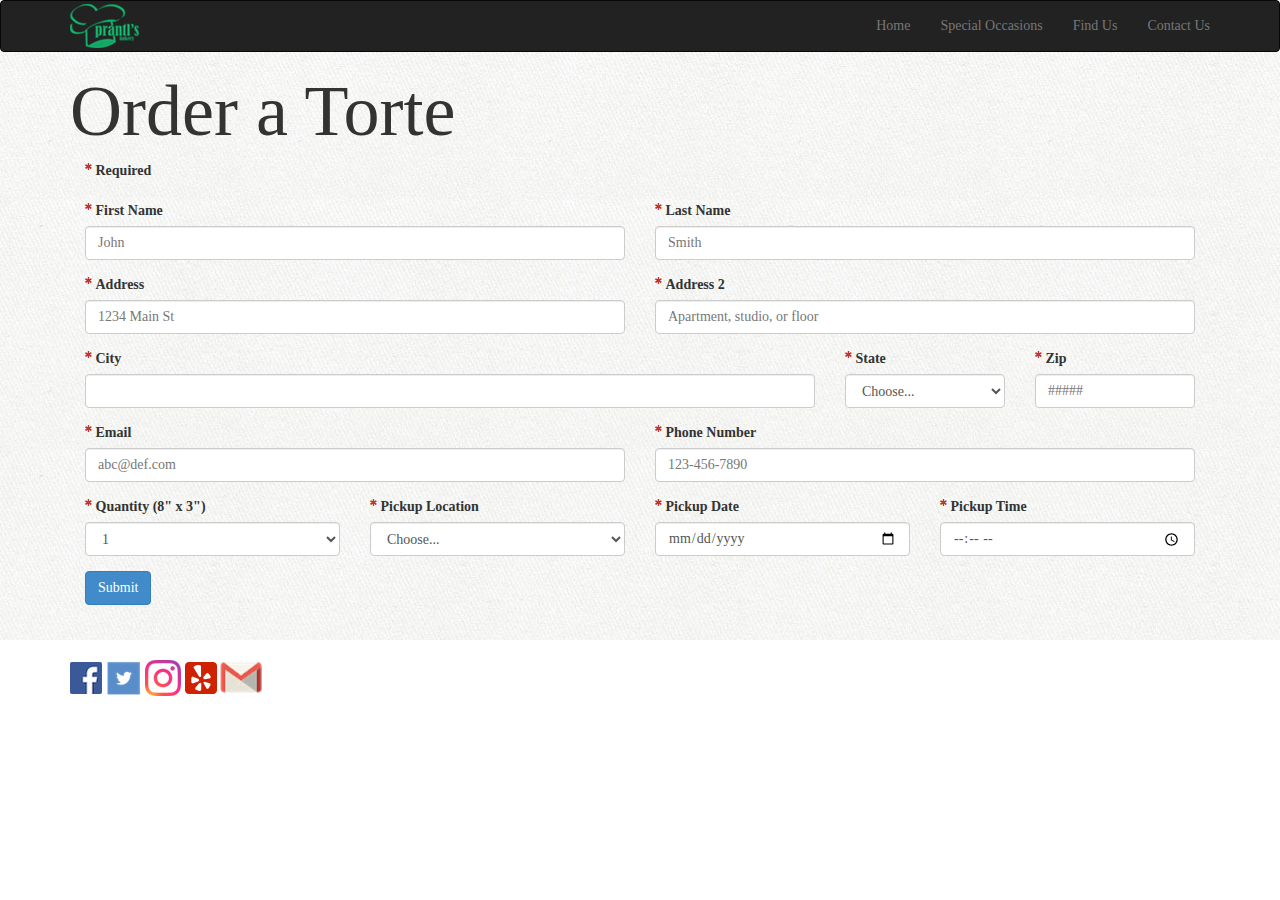
<file: torteorder.html>
<!DOCTYPE html>
<html lang="en">

<head>
    
    <title>Order a Torte</title>
    <meta charset = "utf-8">
    <meta name="author" content="Miheer Lele">
    <meta name="keywords" content="Carnegie Mellon University,Information Systems,Web Development Project">
    <meta name="description" content="Miheer Lele Web Development">

    <!-- External Links to CSS files -->
    <link rel="stylesheet" href="css/bootstrap.min.css">
    <link rel="stylesheet" media="all" type="text/css" href="css/styles.css">
    <link rel="stylesheet" media="all" type="text/css" href="css/jquery-ui.css">

</head>
    <!-- I talked to Prof Q about using the Bootstrap Navbar -->
    <body>
        <div class="navbar navbar-inverse"> <!-- Bootstrap Navbar class -->
            <div class="container"> <!-- Centers the contents --> 
                <a class="navbar-brand logo-up" href="index.html"><img src="images/logo-small.png"></a>
                <ul class="nav navbar-nav navbar-right">
                    <li><a href="index.html">Home</a></li>
                    <li><a href="occasions.html">Special Occasions</a></li>
                    <li><a href="findus.html">Find Us</a></li>
                    <li><a href="contact.html">Contact Us</a></li>
                </ul>
            </div> <!-- Container -->
        </div><!-- Navbar -->

        <div id="hero-findus">
            <div class="container">
                <h2>Order a Torte</h2>
                <!-- Classes taken from https://getbootstrap.com/docs/4.0/components/forms/ -->
                <form>
                    <div class="form-row">
                        <div class="form-group col-sm-12">
                            <img src="images/required.png">
                            <label>Required</label>
                        </div><!-- Col -->
                    </div><!-- Row -->
                    <div class="form-row">
                        <div class="form-group col-sm-6">
                            <img src="images/required.png">
                            <label>First Name</label>
                            <input type="text" name="firstname" placeholder="John" class="form-control" required>
                        </div><!-- Col -->
                        <div class="form-group col-sm-6">
                            <img src="images/required.png">
                            <label>Last Name</label>
                            <input type="text" name="lastname" class="form-control" placeholder="Smith" required>
                        </div>
                    </div><!-- Row -->
                    <div class="form-row">
                        <div class="form-group col-sm-6">
                            <img src="images/required.png">
                            <label>Address</label>
                            <input type="text" class="form-control" placeholder="1234 Main St" required>
                        </div>
                        <div class="form-group col-sm-6">
                            <img src="images/required.png">
                            <label>Address 2</label>
                            <input type="text" class="form-control" placeholder="Apartment, studio, or floor" required>
                        </div>
                    </div>
                    <div class="form-row">
                        <div class="form-group col-sm-8">
                            <img src="images/required.png">
                            <label>City</label>
                            <input type="text" class="form-control" required>
                        </div>
                        <div class="form-group col-sm-2">
                            <img src="images/required.png">
                            <label>State</label>
                            <select class="form-control" required>
                                <option selected>Choose...</option>
                                <option>Pennsylvania</option>
                                <option>New York</option>
                                <option>Ohio</option>
                                <option>Virginia</option>
                            </select>
                        </div>
                        <div class="form-group col-sm-2">
                            <img src="images/required.png">
                            <label>Zip</label>
                            <input type="text" pattern="[0-9]{5}" name="zipcode" placeholder="#####" maxlength="5" class="form-control" required>
                        </div>
                    </div>
                    <div class="form-row">
                        <div class="form-group col-sm-6">
                            <img src="images/required.png">
                            <label>Email</label>
                            <input type="email" name="email" class="form-control" placeholder="abc@def.com" required>
                        </div>
                        <div class="form-group col-sm-6">
                            <img src="images/required.png">
                            <label>Phone Number</label>
                            <input type="text" required class="form-control" placeholder="123-456-7890" name="phone" pattern="\d{3}[\-]\d{3}[\-]\d{4}">
                            <!-- Pattern for phone number taken from http://html5pattern.com/Phones -->
                        </div>
                    </div>
                    <div class="form-row">
                        <div class="form-group col-sm-3">
                            <img src="images/required.png">
                            <label>Quantity (8" x 3")</label>
                            <select class="form-control" required>
                                <option selected>1</option>
                                <option>2</option>
                                <option>3</option>
                                <option>4</option>
                                <option>5</option>
                                <option>6</option>
                                <option>7</option>
                                <option>8</option>
                                <option>9</option>
                                <option>10</option>
                            </select>
                        </div>
                        <div class="form-group col-sm-3">
                            <img src="images/required.png">
                            <label>Pickup Location</label>
                            <select class="form-control" required>
                                <option selected>Choose...</option>
                                <option>Shadyside</option>
                                <option>Downtown</option>
                            </select>
                        </div>
                        <div class="form-group col-sm-3">
                            <img src="images/required.png">
                            <label>Pickup Date</label>
                            <input type="date" class="form-control" required>
                        </div>
                        <div class="form-group col-sm-3">
                            <img src="images/required.png">
                            <label>Pickup Time</label>
                            <input type="time" class="form-control" required placeholder="1435PM">
                        </div>
                    </div>
                    <div class="form-row">
                        <div class="form-group col-sm-4">
                            <button type="submit" class="btn btn-primary">Submit</button>
                        </div>
                    </div>
                </form>
            </div><br/>
        </div>
        <br/>


        <footer>
            <div class="container">
                <!-- Icons from www.iconfinder.com -->
                <a href="https://www.facebook.com/PrantlsBakery" target="_blank"><img src="images/facebook.png"></a>
                <a href="https://twitter.com/prantlsbakery" target="_blank"><img src="images/twitter.png"></a>
                <a href="https://www.instagram.com/prantls_bakery/" target="_blank"><img src="images/instagram.png"></a>
                <a href="https://www.yelp.com/biz/prantls-bakery-pittsburgh" target="_blank"><img src="images/yelp.png"></a>
                <a href="contact.html"><img src="images/email.png"></a>
            </div>

        </footer>
    


    </body>

    <!-- External Javascript Links -->
    <script type="text/javascript" src="js/jquery-3.2.1.min.js"></script>
    <script type="text/javascript" src="js/scripts.js"></script>
    <script type="text/javascript" src="js/jquery-ui.js"></script>

</html>
</file>
<file: css/styles.css>
.logo-up{
    margin-top: -12px;  
}

body{
    font-family: "Proxima Nova";
}

#hero-home {
    background-image: url("../images/background1.jpg");
    background-attachment: fixed;
    background-repeat: no-repeat;
    min-height: 500px;
    margin-top: -20px;
    width: 100%;
}

.container h1 {
    text-align: left;
    font-size: 72px;
    color: white;
    margin-left: 10%;
    margin-top: 20%;
}

#hero-occasions{
    background-image: url("../images/weddingbg.jpg");
    background-attachment: fixed;
    background-repeat: no-repeat;
    min-height: 500px;
    margin-top: -20px;
    width: 100%;
}

#hero2-occasions{
    background-image: url("../images/celebrationbg.jpg");
    background-attachment: fixed;
    background-repeat: no-repeat;
    min-height: 500px;
    margin-top: 20px;
    width: 100%;
}

#hero-torte{
    background-image: url("../images/tortebg.jpg");
    background-attachment: fixed;
    background-repeat: no-repeat;
    min-height: 500px;
    margin-top: -20px;
    width: 100%;
}

#hero-findus{
    background-image: url("../images/generic-bg.jpg");
    margin-top: -20px;
}

#hero-findus h2{
    font-size: 72px;
}

.about{
    width: 55%;
    float: left;
}

.slideshow{
    max-width: 40%;
    float: right;
    width: 40%;
    margin-top: 20px;
}

.slideshow img{
    width: 100%;
    height: 300px;
}

footer{
    margin-bottom: 20px;
}

.container .wedding-left{
    float: left;
    max-width: 45%;
    height: 450px;
    padding-left: 5%;
}

.wedding-right-img{
    float: right;
    width: 570px;
    height: 450px;
}

.container .wedding-right{
    max-width: 45%;
    float: right;
    height: 450px;
    padding-right: 5%;
}


.wedding-left-img{
    float: left;
    width: 570px;
    height: 450px;
}

#hero-findus .container table th{
    font-size: 22px;
}

#hero-findus .container table td{
    padding-right: 185px;
}


.center{
    width: 100%;
    text-align: center;
}

.spacebelow{
    padding-bottom: 10px;
}

#container-graph1{
    float: left;
    width: 45%;
}

#container-graph2{
    float: right;
    width: 45%;
    margin-bottom: 20px;
}
</file>
<file: css/stylemobile.css>
@media screen and (max-width: 480px){
    #hero-home {
        /* background-image: url("../images/mobilebackground1.jpg"); */
        background-image: url("../images/mobilebackground1.jpg");
        min-height: 250px;
    }

    .navbar img{
        display: none;
    }

    .container h1{
        font-size: 36px;
        margin-top: 40%;
    }

    .about{
        width: 100%
    }

    .slideshow{
        max-width: 100%;
        width: 100%;
        margin-top: 20px;
    }
}
</file>
